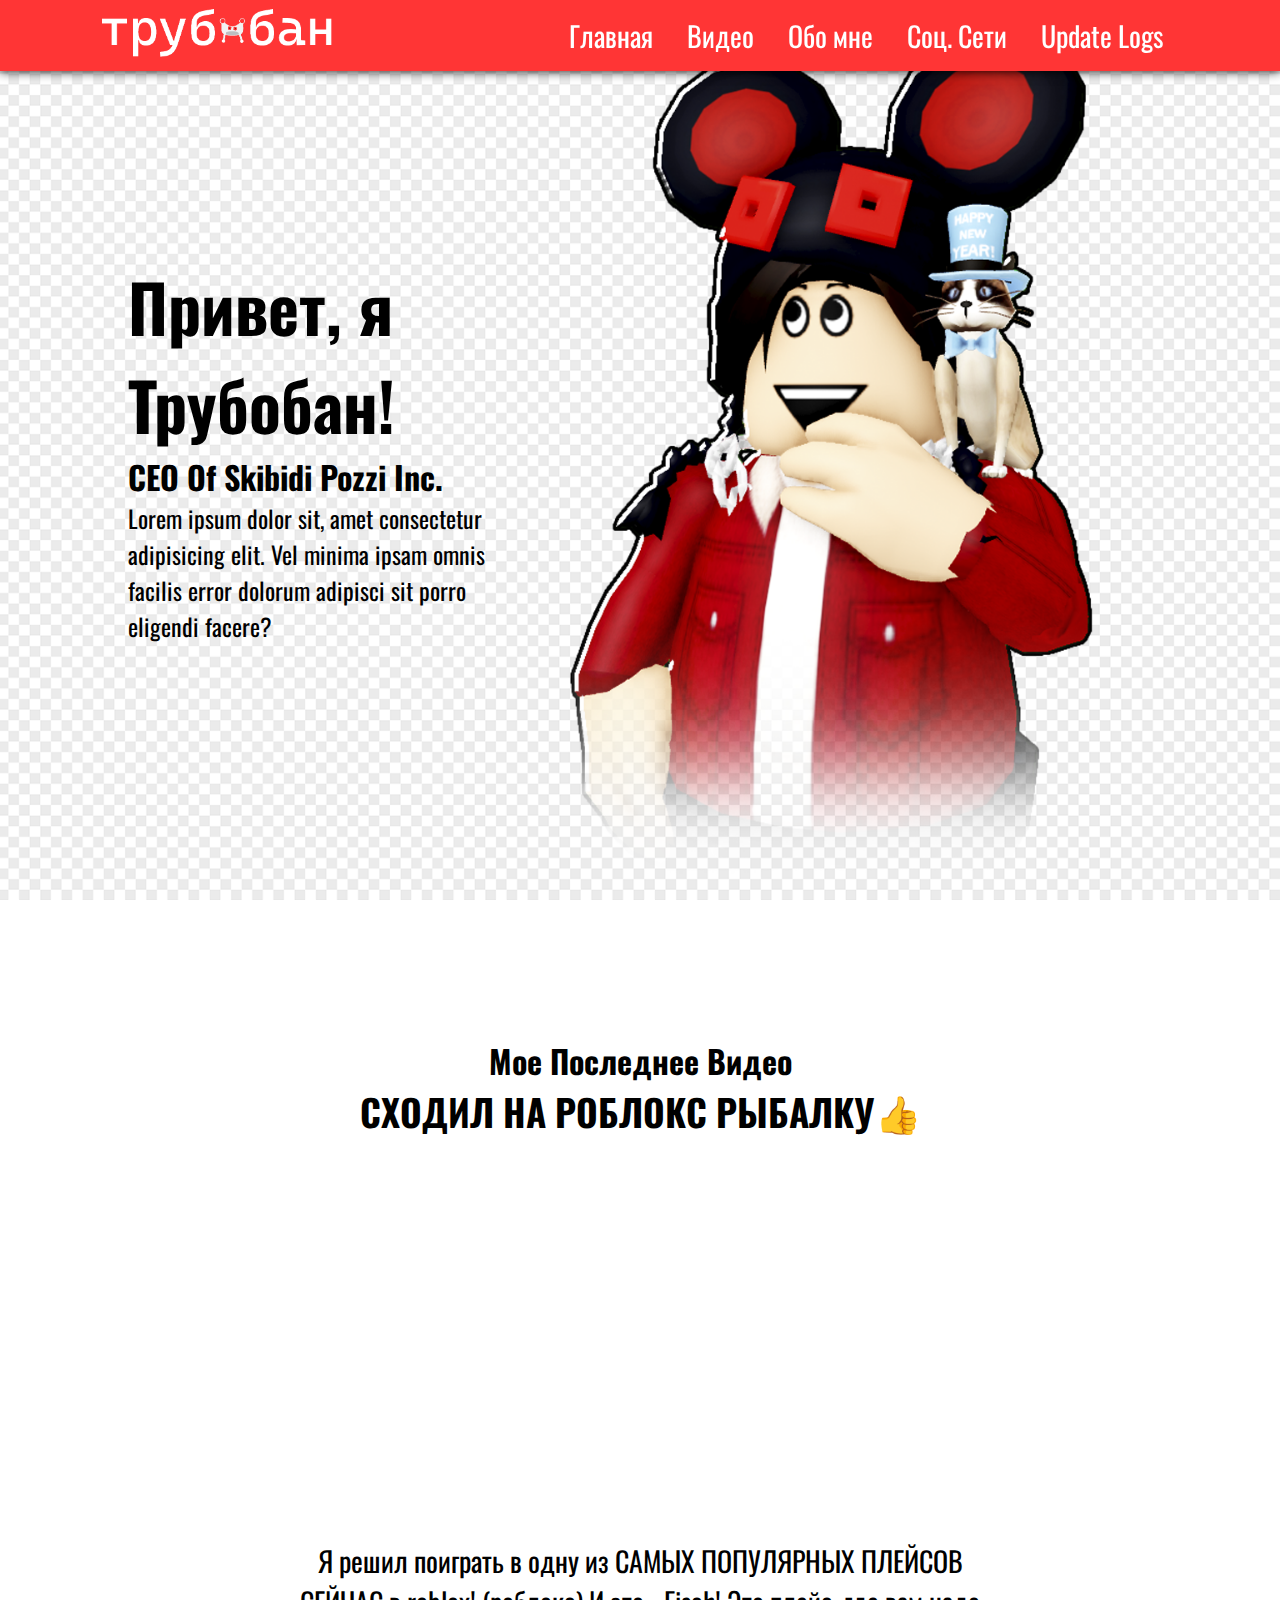
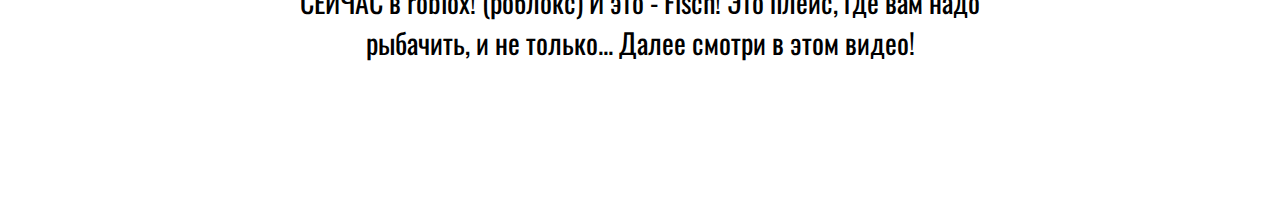
<file: index.html>
<!DOCTYPE html>
<html lang="en">
<head>
    <meta charset="UTF-8">
    <meta name="viewport" content="width=device-width, initial-scale=1.0">
    <title>Трубобан.xyz</title>
    <link rel="stylesheet" href="style.css" class="css">

    <link rel="preconnect" href="https://fonts.googleapis.com">
<link rel="preconnect" href="https://fonts.gstatic.com" crossorigin>
<link href="https://fonts.googleapis.com/css2?family=Montserrat:ital,wght@0,100..900;1,100..900&family=Oswald:wght@200..700&family=Roboto:wght@300&display=swap" rel="stylesheet">

<link rel="apple-touch-icon" sizes="180x180" href="favicon_io/apple-touch-icon.png">
<link rel="icon" type="image/png" sizes="32x32" href="favicon_io/favicon-32x32.png">
<link rel="icon" type="image/png" sizes="16x16" href="favicon_io/favicon-16x16.png">
<link rel="manifest" href="favicon_io/site.webmanifest">
<link href='https://unpkg.com/boxicons@2.1.4/css/boxicons.min.css' rel='stylesheet'>
<link rel="stylesheet" href="videoyoutubes.css">
<link rel="stylesheet" href="anim.css">


</head>
<body>

    <header class="header">
        <a href="#" class="logo"><img src="images/logo.png" alt=""></a>

        <input type="checkbox" name="" id="check">
        <label for="check" class="icons">
            <i class='bx bx-menu-alt-right' id="menu-icon"></i>
            <i class='bx bx-x' id="close-icon"></i>
        </label>


        <nav class="navbar">
            <a href="#homes">Главная</a>
            <a href="#videoyt">Видео</a>
            <a href="error.html">Обо мне</a>
            <a href="error.html">Соц. Сети</a>
            <a href="error.html">Update Logs</a> 



        </nav>
            </div>



    </header>

    <section class="home" id="homes">
        <div class="home-content">
            <h1>Привет, я Трубобан!</h1>
            <h3>CEO Of Skibidi Pozzi Inc.</h3>
            <p>Lorem ipsum dolor sit, amet consectetur adipisicing elit. 
                Vel minima ipsam omnis facilis error dolorum adipisci sit porro 
                eligendi facere?</p>


        </div>
    </section>

    <section class="videoyt" id="videoyt">
        <h3>Мое Последнее Видео</h3>
        <h2>СХОДИЛ НА РОБЛОКС РЫБАЛКУ👍</h2>

        
        



            <iframe class="player" src="https://www.youtube.com/embed/V3qYINw4Ycw?si=SW6pm8gvcNWjJ-2f"  title="A YouTube video" frameborder="0" allowfullscreen></iframe>


        <div class="description">
            <p>Я решил поиграть в одну из САМЫХ ПОПУЛЯРНЫХ ПЛЕЙСОВ СЕЙЧАС в roblox! (роблокс) И это - Fisch! Это плейс, где вам надо рыбачить, и не только... Далее смотри в этом видео!</p>

    </section>


    
</div>   
</body>
</html>
</file>
<file: style.css>
* {
    margin: 0;
    padding: 0;
    box-sizing: border-box;
    font-family: "Oswald", sans-serif;
    font-optical-sizing: auto;
    font-weight: <weight>;
    font-style: normal;
}

html {
  scroll-behavior: smooth;
 }

#check {
    display: none;
}


.icons {
    position: absolute;
    right: 0;
    font-size: 2.8rem;
    color: white;
    cursor: pointer;
    display: none;
}

@media (max-width:1298px) {
    .header {
        padding: 1.3rem 5%;
    }
}





.header {
    position: fixed;
    top: 0;
    left: 0;
    right: 0;
    width: 100%;
    background-color: #ff3535;
    display: flex;
    justify-content: space-between;
    align-items: center;
    padding:  0  8%;
    box-shadow: 0 0px 10px black;
    z-index: 100;
    }



.header::before {
    position: absolute;
    width: 100%;
    height: 100%;
}


    .header>a>img {
        width: 230px;
        transition: 0.2s;
    }

    .header>a>img:hover {
        transform: scale(1.2);
    }

    .navbar>a {
        color: white;
        text-decoration: none;
         font-size: 28px;
         position: relative;
         padding: 15px;
         display: inline-block;
         font-family: "Oswald", sans-serif;
         
         
    }

    .navbar>a:hover {
        transition: 0.2s;
        background-color: #e80000;
    }




    @media (max-width:1036px) {
        .icons {
            display: inline-flex;
        }
    
        .icons #close-icon {
            display: none;
        }

#check:checked~.icons #menu-icon {
    display: none;
}

#check:checked~.icons #close-icon {
    display: block;
}

        .navbar {
            position: absolute;
            top: 100%;
            left: 0;
            width: 100%;
            height: 0;
            background: #ff3535;
            overflow: hidden;
            transition: 0.3s ease;
            
        }
        
        #check:checked~.navbar {
            height: 17.5rem;
        }


        .navbar a {
            display: block;
            font-size: 1.1em;
            text-align: center;
            transition: 0.2s ease;
        }
    

        .header {
            justify-content: center;
            padding-bottom: 5px;
            transition: 0.2s ease;
        }

        .header>a>img {
            text-align: center;
            transition: 0.2s ease;
        }
    }







.home {
    height: 100vh;
    display: flex;
    align-items: center;
    padding: 0 10%;
    background: url(images/background.png);
    background-size: cover;
    background-position: right;
    animation: myAnim 1s ease 0s 1 normal none;
    
}





.home-content {
    max-width: 800px;
    
}

.home-content>h1 {
    font-size: 66px;
    font-weight: 700;
}

.home-content>h3 {
    font-size: 32px;
}

.home-content>p {
    font-size: 1.5em;
}


@media (max-width:1566px) {
    .home-content {
        max-width: 600px;
    }
}

@media (max-width:1369px) {
    .home-content {
        max-width: 400px;
    }
}




@media (max-width:1036px) {


    .navbar>a {
        display: block;
        text-align: center;
    }

}



@media (max-width:1119px) {

    .home {
        background: url(images/back3.png);
        background-position: right;
        background-size: cover;
    }

    @media (max-width:907px) {

        .home-content {
        max-width: 300px;
        }

        .home {
            background: url(images/back4.png);
            background-position: right;
            background-size: cover;
            align-items: center;
        }

        .home-content>h3 {
            font-size: 26px;
        }
        
        .home-content>p {
            font-size: 1.3em;
        }

        @media (max-width:691px) {

            .home-content {
            max-width: 300px;
            }
    
            .home {
                background: url(images/back4.png);
                background-position: right;
                background-size: cover;
                align-items: start;
                padding-top: 60px;
            }
    
            .home-content>h3 {
                font-size: 26px;
            }
            
            .home-content>p {
                font-size: 1.3em;
            }

            @media (max-width:691px) {


                .home-content>h1 {
                    font-size: 56px;
                }

                .home-content>h3 {
                    font-size: 16px;
                }
                
                .home-content>p {
                    font-size: 1em;
                }


                @media (max-width:575px) {

                    .home-content {
                    max-width: 225px;
                    }
            
                    .home {
                        background: url(images/back4.png);
                        background-position: right;
                        background-size: cover;
                        align-items: start;
                        padding-top: 60px;
                    }
            
                    .home-content>h3 {
                        font-size: 26px;
                    }
                    
                    .home-content>p {
                        font-size: 1.3em;
                    }
        
                    @media (max-width:691px) {
        
        
                        .home-content>h1 {
                            font-size: 46px;
                        }
        
                        .home-content>h3 {
                            font-size: 16px;
                        }
                        
                        .home-content>p {
                            font-size: 1em;
                        }

    @media (max-width:474px) {

        .home-content {
        max-width: none;
        max-height: 300px;
        }

        .home {
            background: url(images/back2.png);
            background-position: bottom;
            background-size: cover;
            align-items: start;
            padding-top: 60px;
        }

            .home-content>h1 {
                font-size: 66px;
            }

            .home-content>h3 {
                font-size: 32px;
            }
            
            .home-content>p {
                font-size: 1.25em;
            }
        }
}
</file>
<file: videoyoutubes.css>
.videoyt>.videoyout {
    padding: 25px;

}

.videoyt> h2 {
    font-size: 50px;
}

.videoyt> h3 {
    font-size: 2em;
}


.videoyt {
    text-align: center;
    height: 100vh;
    display: block;
    align-content: center;
}




.description {
    font-size: 1.75em;
    width: 55%;
    margin-left: auto;
    margin-right: auto;
}

.player {
    aspect-ratio: 16 / 9;
    width: 55%;
}


@media (max-width: 1440px) {
    .videoyt h2 {
        font-size: 37px;
    }
}

@media (max-width: 1024px) {
    .videoyt h2 {
        font-size: 37px;
    }

    .player {
        width: 75%;
    }

    .description {

        width: 75%;

    }
}

@media (max-width: 768px) {
    .videoyt h2 {
        font-size: 27px;
    }

}

@media (max-width: 425px) {
    .videoyt h2 {
        font-size: 19px;
    }

    .videoyt h3 {
        font-size: 25px;
    }


    .player {
        width: 95%;
    }

    .description {

        width: 95%;
        font-size: 17px;
    }

    .videoyt {
        height: 50vh;
    }

}

@media (max-width: 320px) {
    .videoyt h2 {
        font-size: 14px;
    }

    .videoyt h3 {
        font-size: 18px;
    }


    .player {
        width: 95%;
    }

    .description {

        width: 95%;
        font-size: 14px;
    }

    .videoyt {
        height: 45vh;
    }

}
</file>
<file: anim.css>
@keyframes myAnim {
	0% {
		opacity: 0;
		transform: scale(1.4);
	}

	100% {
		opacity: 1;
		transform: scale(1);
	}
}
</file>
